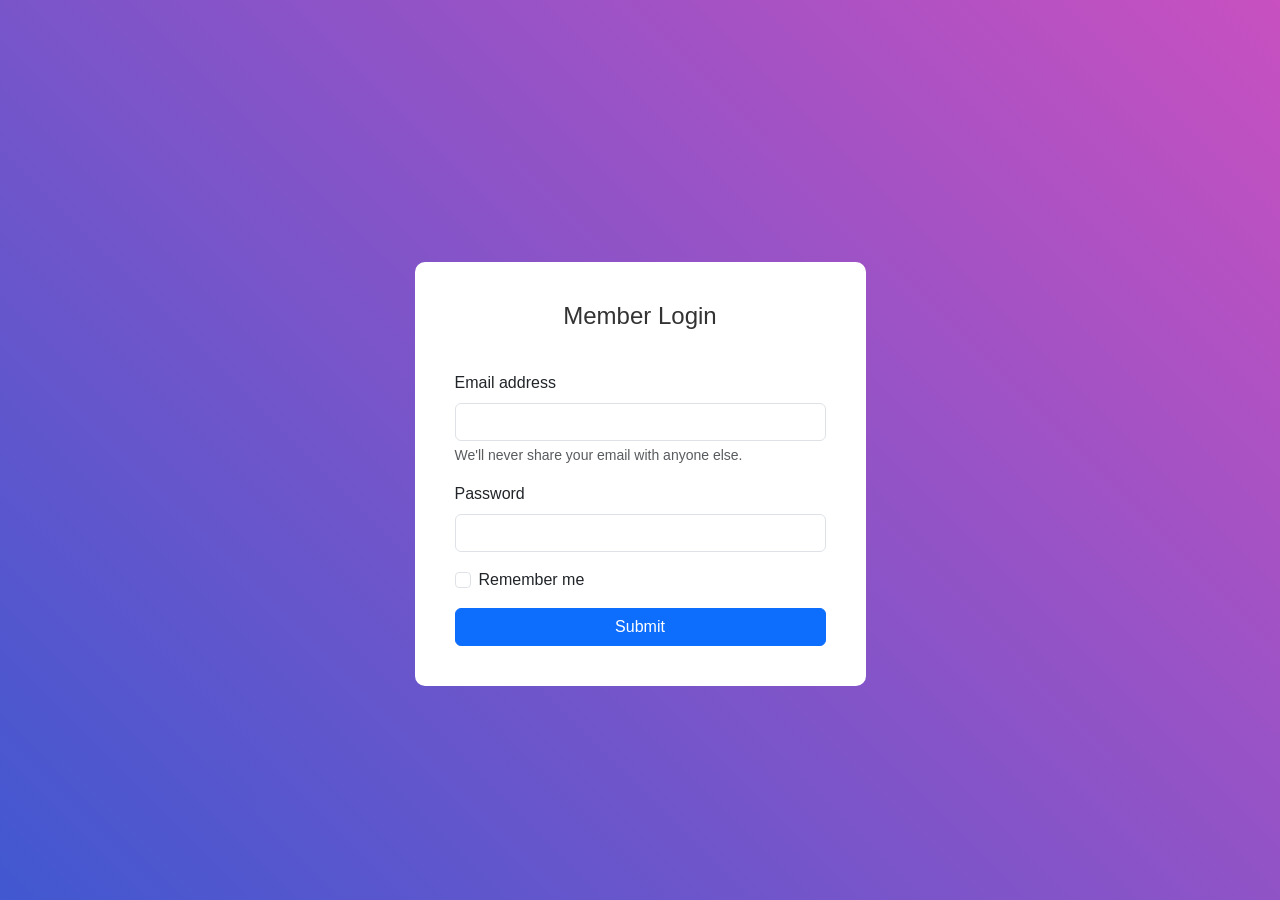
<file: public/login.html>
<!DOCTYPE html>
<html lang="en">

<head>
    <meta charset="UTF-8" />
    <meta http-equiv="X-UA-Compatible" content="IE=edge" />
    <meta name="viewport" content="width=device-width, initial-scale=1.0" />
    <title>Document</title>
    <link href="https://cdn.jsdelivr.net/npm/bootstrap@5.0.0-beta2/dist/css/bootstrap.min.css" rel="stylesheet"
        integrity="sha384-BmbxuPwQa2lc/FVzBcNJ7UAyJxM6wuqIj61tLrc4wSX0szH/Ev+nYRRuWlolflfl" crossorigin="anonymous" />
    <script src="https://cdnjs.cloudflare.com/ajax/libs/jquery/3.6.0/jquery.min.js"
        integrity="sha512-894YE6QWD5I59HgZOGReFYm4dnWc1Qt5NtvYSaNcOP+u1T9qYdvdihz0PPSiiqn/+/3e7Jo4EaG7TubfWGUrMQ=="
        crossorigin="anonymous"></script>
    <script src="https://cdn.jsdelivr.net/npm/popper.js@1.16.1/dist/umd/popper.min.js"
        integrity="sha384-9/reFTGAW83EW2RDu2S0VKaIzap3H66lZH81PoYlFhbGU+6BZp6G7niu735Sk7lN"
        crossorigin="anonymous"></script>
    <link rel="stylesheet" href="styles/components/login.css">
    <link rel="stylesheet" href="./styles/pages/index.css">
</head>

<body style="background: linear-gradient(-135deg, #c850c0, #4158d0);">
    <div class="container ">
        <div class="row justify-content-center" style="min-height: 100vh;align-items: center;">
            <div class="col-12 col-md-6 col-lg-5">
                <form class="mt-5 d-flex flex-column" name="login"
                    style="background: white; padding: 40px; border-radius: 10px;">
                    <span class="login100-form-title">Member Login</span>
                    <div class="mb-3">
                        <label for="email" class="form-label">Email address</label>
                        <input type="text" class="form-control" id="email" name="email" aria-describedby="emailHelp" />
                        <div class="invalid-feedback"></div>
                        <div id="emailHelp" class="form-text">
                            We'll never share your email with anyone else.
                        </div>
                    </div>
                    <div class="mb-3">
                        <label for="password" class="form-label">Password</label>
                        <input type="password" class="form-control" id="password" name="password" />
                        <div class="invalid-feedback"></div>
                    </div>
                    <div class="mb-3 form-check">
                        <input type="checkbox" class="form-check-input" id="remember" />
                        <label class="form-check-label" for="remember">Remember me</label>
                    </div>
                    <button type="submit" class="btn btn-login" style="background-color: #0d6efd !important;
                        border-color: #0d6efd; color: white;">
                        Submit
                    </button>
                </form>
            </div>
        </div>
    </div>
    <script src="https://cdn.jsdelivr.net/npm/bootstrap@5.0.0-beta2/dist/js/bootstrap.bundle.min.js"
        integrity="sha384-b5kHyXgcpbZJO/tY9Ul7kGkf1S0CWuKcCD38l8YkeH8z8QjE0GmW1gYU5S9FOnJ0"
        crossorigin="anonymous"></script>
    <script src="js/login.js"></script>
</body>

</html>
</file>
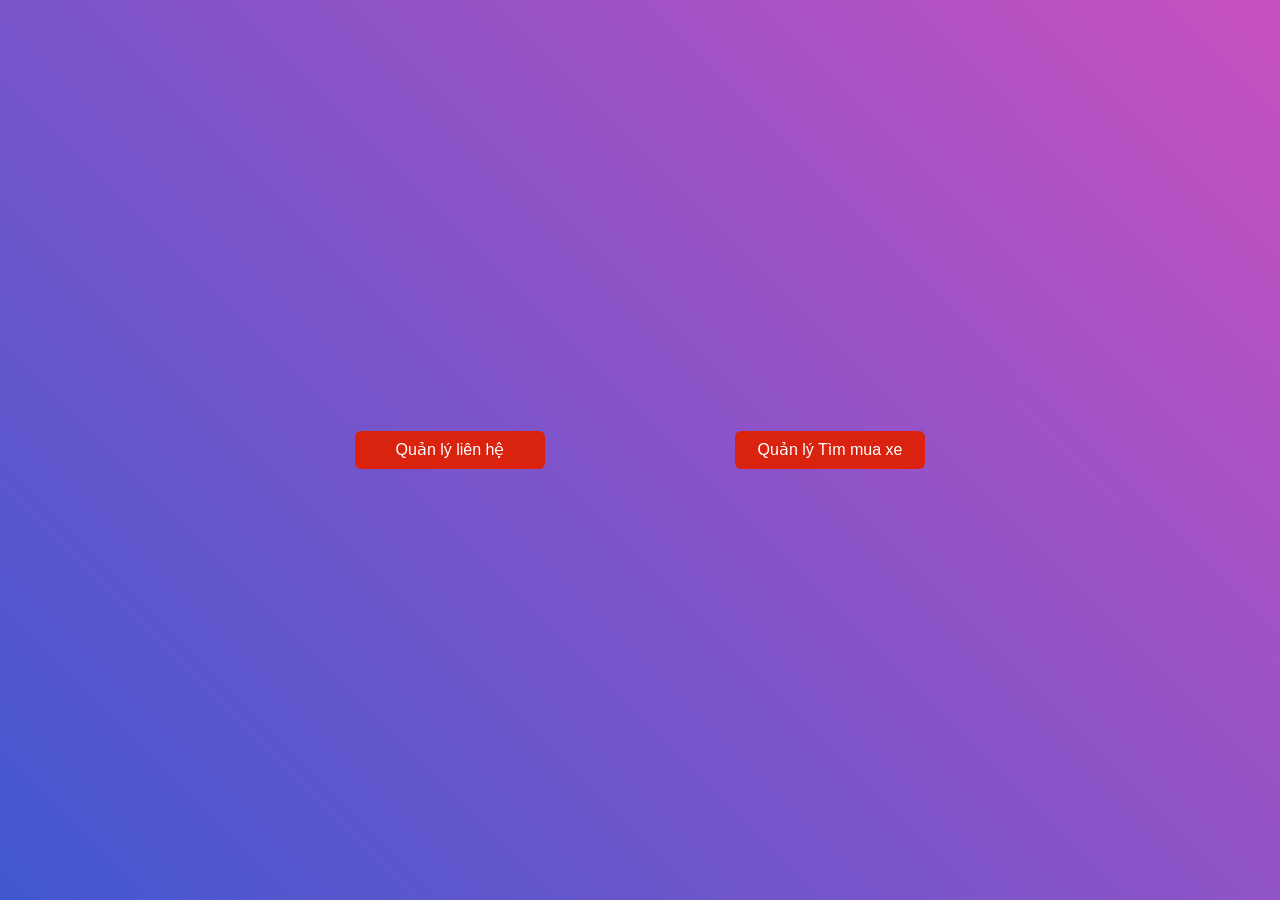
<file: public/quanly.html>
<!DOCTYPE html>
<html lang="en">

<head>
    <meta charset="UTF-8" />
    <meta http-equiv="X-UA-Compatible" content="IE=edge" />
    <meta name="viewport" content="width=device-width, initial-scale=1.0" />
    <title>Document</title>
    <link href="https://cdn.jsdelivr.net/npm/bootstrap@5.0.0-beta2/dist/css/bootstrap.min.css" rel="stylesheet"
        integrity="sha384-BmbxuPwQa2lc/FVzBcNJ7UAyJxM6wuqIj61tLrc4wSX0szH/Ev+nYRRuWlolflfl" crossorigin="anonymous" />
    <script src="https://cdnjs.cloudflare.com/ajax/libs/jquery/3.6.0/jquery.min.js"
        integrity="sha512-894YE6QWD5I59HgZOGReFYm4dnWc1Qt5NtvYSaNcOP+u1T9qYdvdihz0PPSiiqn/+/3e7Jo4EaG7TubfWGUrMQ=="
        crossorigin="anonymous"></script>
    <script src="https://cdn.jsdelivr.net/npm/popper.js@1.16.1/dist/umd/popper.min.js"
        integrity="sha384-9/reFTGAW83EW2RDu2S0VKaIzap3H66lZH81PoYlFhbGU+6BZp6G7niu735Sk7lN"
        crossorigin="anonymous"></script>
    <link rel="stylesheet" href="styles/components/login.css">
    <link rel="stylesheet" href="./styles/pages/index.css">
</head>

<body style="background: linear-gradient(-135deg, #c850c0, #4158d0);">
    <div class="container ">
        <div class="row justify-content-center" style="min-height: 100vh;align-items: center;">

            <button type="text" class="btn btn-pri col-2" id="quanlylienhe">Quản lý liên hệ</button>
            <div class="col-2"></div>
            <button type="text" class="btn btn-pri col-2" id="quanlyguixe">Quản lý Tìm mua xe</button>
        </div>
    </div>
    <script src="https://cdn.jsdelivr.net/npm/bootstrap@5.0.0-beta2/dist/js/bootstrap.bundle.min.js"
        integrity="sha384-b5kHyXgcpbZJO/tY9Ul7kGkf1S0CWuKcCD38l8YkeH8z8QjE0GmW1gYU5S9FOnJ0"
        crossorigin="anonymous"></script>
    <script src="js/login.js"></script>
    <script>
        document.getElementById("quanlylienhe").onclick = function () {
            location.href = "http://localhost:3000/admin.html";
        };
        document.getElementById("quanlyguixe").onclick = function () {
            location.href = "http://localhost:3000/adminguiban.html";
        };
    </script>
</body>

</html>
</file>
<file: public/styles/components/login.css>
.login100-form-title {
    font-size: 24px;
    color: #333333;
    line-height: 1.2;
    text-align: center;
    width: 100%;
    display: block;
    padding-bottom: 40px;}
.btn-login{
        background: #17a2b8!important;
    }
</file>
<file: public/styles/pages/index.css>
@import "../components/button.css";
@import "../components/combobox.css";
@import "../components/input.css";
@import "../components/reponsive.css";

/* @font-face {
    font-family: 'notosans-regular';
    src: url('../../assets/fonts/NotoSansJP-Regular.otf') format('otf');
  } */


body{
    width: 100%;
    height: 100vh;
    box-sizing: border-box;
    /* font-family: notosans-regular; */
    font-family: Arial, Helvetica, sans-serif;
}
a {
    text-decoration: none !important;
  }
ul,
li {
    list-style: none;
  }
img,svg{
    max-width: 100%;
    vertical-align: middle;
    height: auto;
    object-fit: cover;
}
.navbar-collapse{
    flex-grow:inherit;
}
.container-fluid{
    padding-right:0px;
    padding-left:0px;
}

.nav-item{
    margin-left:20px
}

.header-di{
    display: flex;
    align-items: center;
    height: 50px;
    font-family: Arial, Helvetica, sans-serif;
    font-size: 14px;

}

.header-di .link-navigate{
    display: flex;
    align-items: center;
}

.header-di .link-navigate .link-navigate-item{
    padding: 0px 10px;
    color: black;
    text-decoration: none;
}

.header-di .link-navigate .link-navigate-item:first-child{
    color: red;
}

.header-di .btn-youtube{
    padding: 11px 5.5px;
    border: 1px solid #D9230F;
    color: #D9230F;
    display: flex;
    align-items: center;
    border-radius: 5px;
    cursor: pointer;
    justify-content:center
}
.header-di .btn-youtube:hover{
    opacity: 0.5;
}

.header-di .btn-youtube .icon-youtube{
    width: 20px;
    height: 14px;
    background: url(../../assets/icons/youtube-icon.svg);
    margin-right: 5px;
    background-size: contain;
    background-repeat: no-repeat;
}
::placeholder {
    color:black;
    opacity: 0.7; 
  }
.sidebar-section{
    padding: 8px 0px;
}
.card{
    position: relative;
    flex-direction: column;
    min-width: 0;
    border-color:#ddd;
    display: flex;
    background-color: #fff;
    border:1px solid #eee;
    border-radius: 0.25rem;
}
.car-image{
    position: relative;
    overflow: hidden;
    min-height: 186px;
}
.address{
    position: absolute;
    color: #fff;
    left: 5px;
    bottom: 5px;
    background-color: rgba(0,0,0,.6);
    padding: 4px 9px;
    border-radius: 4px;
    font-size: 11px;
    z-index: 100;
    border: 1px solid #fff;
    font-weight: 700;
}
.car-id{
    position: absolute;
    color: #fff;
    left: 5px;
    top: 5px;
    background-color: rgba(0,0,0,.5);
    padding: 4px 9px;
    border-radius: 4px;
    font-size: 11px;
    z-index: 100
}
.card-title{
    white-space: nowrap;
    overflow: hidden;
    text-overflow: ellipsis;
    font-size: 18px;
    font-weight: 700;
}
.three-footer{
    text-overflow: ellipsis;
    white-space: nowrap;
    overflow-x: hidden;
    line-height: 1.4!important;
}
.price-list{
    text-overflow: ellipsis;
    white-space: nowrap;
    max-width: 49%;
    overflow-x: hidden;
}
.tra-truoc{
    position: absolute;
    bottom: 8px;
    right: 10px;
    font-size: 12px;
    max-width: 125px;
    white-space: nowrap;
    text-overflow: ellipsis;
    overflow-x: hidden;
}
#footer{
    background-color: #29303d;
}
.footer{
    display: flex;
    align-items: center;
    justify-content: space-between;
}
#search-wrap{
    background-image: url(/assets/images/AnyCar-LongBien.jpg);
    background-position: center bottom;
    background-repeat: no-repeat;
    background-size: cover;
    box-shadow: inset 0 0 0 1000px rgb(0 0 0 / 30%);
    color: #fff;
}
@media (min-width: 992px){
    .p-lg-10 {
        padding: 15rem!important;
    }}
.form-select-sm {
        padding-top: 10px;
        padding-bottom: 10px;
        padding-left: .5rem;
 
}
.type-list{
    background:#da202c;
    color: #fff;
}
.mt-4, .my-4 {
    margin-top: 1.5rem!important;
}
.card-body {
    -webkit-box-flex: 1;
    -ms-flex: 1 1 auto;
    flex: 1 1 auto;
    padding: 1.25rem;
}
.line {
    clear: both;
    font-size: 14.6px;
    border-bottom: 1px solid #eee;
    height: 38px;
    padding: 8px 0;
}
.car-detail-table .line-hover {
    background-color: #efefef;
}
.card-footer{
    display: flex;
    justify-content: space-between;
}
.btn-video{
    overflow: hidden;
}
.btn-video iframe{
    width: 100%;
}
.line{
    height: auto!important;
}
.fs-btn-cart{
    font-size: 0.8125rem;
}
</file>
